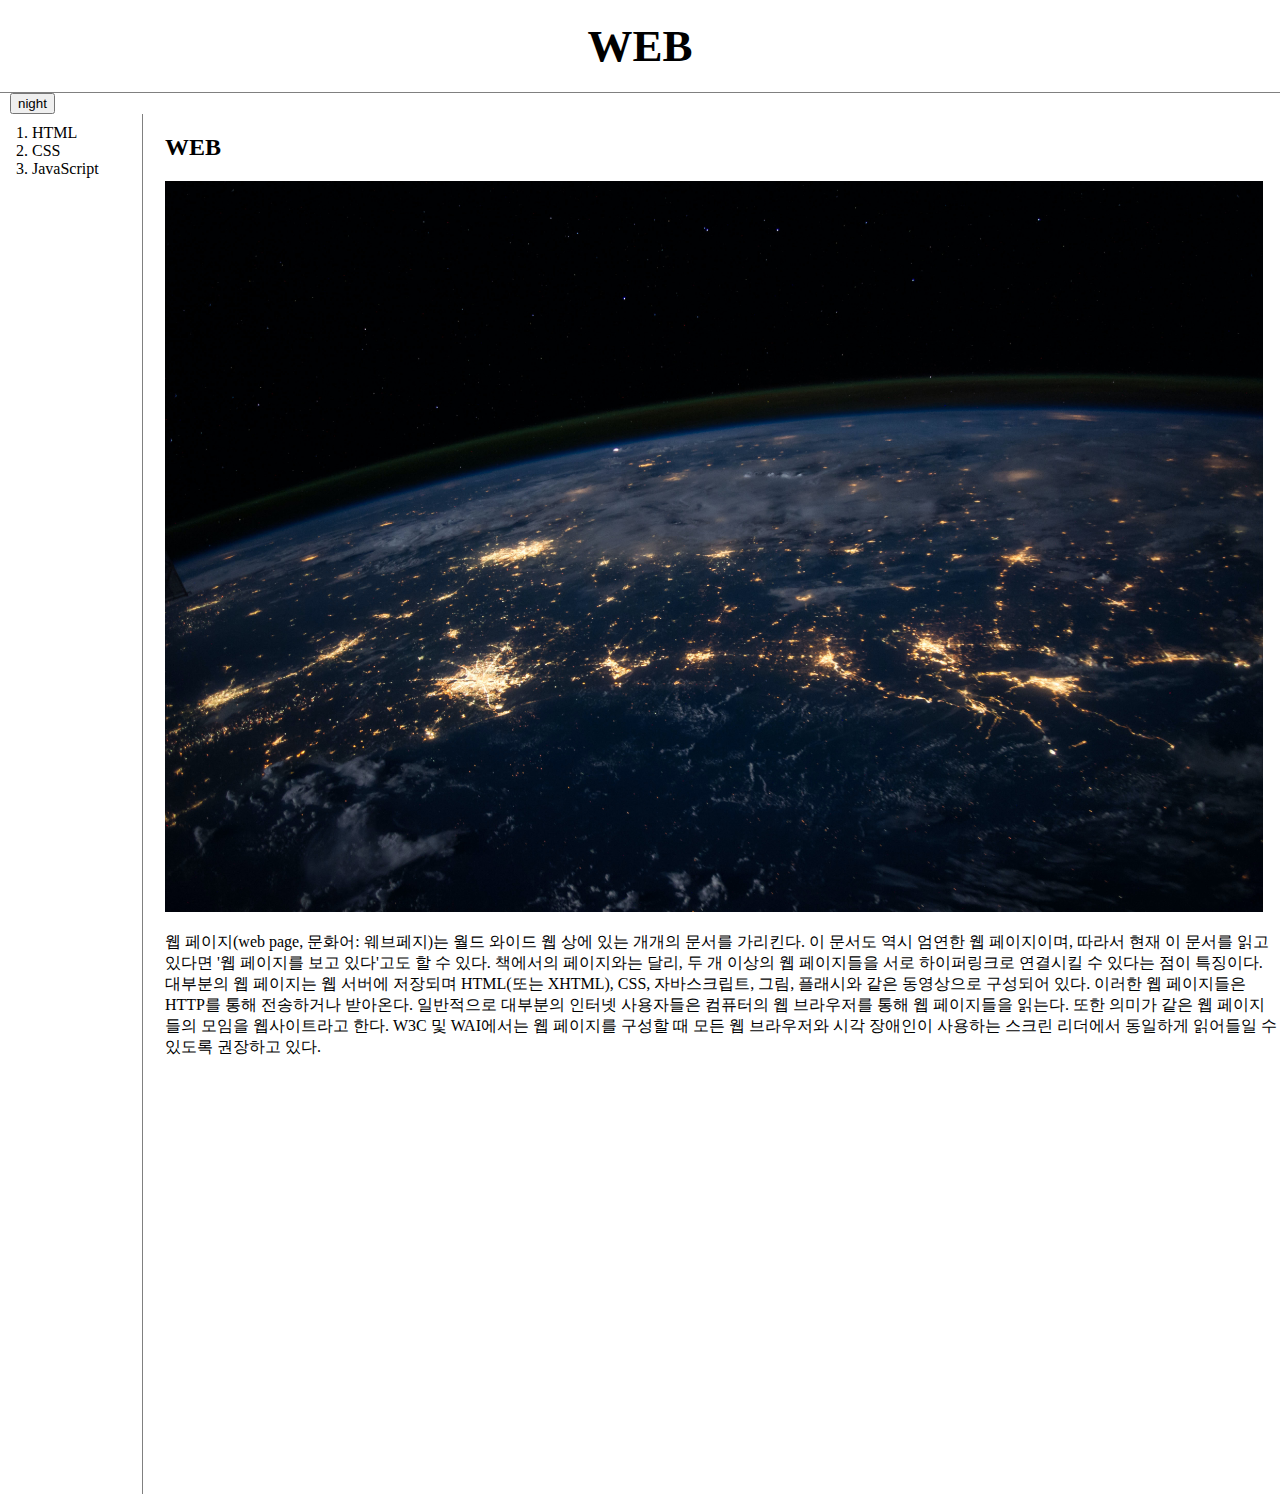
<file: index.html>
<!DOCTYPE html>
<html>
<head>
    <title>WEB1 - Welcome</title>
    <meta charset="utf-8">
    <link rel="stylesheet" href="style.css">
    <script src="https://ajax.googleapis.com/ajax/libs/jquery/3.5.1/jquery.min.js"></script>
    <script src="colors.js"></script>
</head>
<body>
    <h1><a href="index.html">WEB</a></h1>
    <input id="night_day" type="button" value="night" onclick="
        nightDayHandler(this);
    ">
    <div id="grid">
        <ol>
            <li><a href="1.html">HTML</a></li>
            <li><a href="2.html">CSS</a></li>
            <li><a href="3.html">JavaScript</a></li>
        </ol>
        <div id="article">
            <h2>WEB</h2>
            <img src="web.jpg" width="98.5%">
            <p>
                웹 페이지(web page, 문화어: 웨브페지)는 월드 와이드 웹 상에 있는 개개의 문서를 가리킨다. 이 문서도 역시 엄연한 웹 페이지이며, 따라서 현재 이 문서를 읽고 있다면 '웹 페이지를 보고 있다'고도 할 수 있다.

                책에서의 페이지와는 달리, 두 개 이상의 웹 페이지들을 서로 하이퍼링크로 연결시킬 수 있다는 점이 특징이다. 대부분의 웹 페이지는 웹 서버에 저장되며 HTML(또는 XHTML), CSS, 자바스크립트, 그림, 플래시와 같은 동영상으로 구성되어 있다. 이러한 웹 페이지들은 HTTP를 통해 전송하거나 받아온다.
                
                일반적으로 대부분의 인터넷 사용자들은 컴퓨터의 웹 브라우저를 통해 웹 페이지들을 읽는다. 또한 의미가 같은 웹 페이지들의 모임을 웹사이트라고 한다.
                
                W3C 및 WAI에서는 웹 페이지를 구성할 때 모든 웹 브라우저와 시각 장애인이 사용하는 스크린 리더에서 동일하게 읽어들일 수 있도록 권장하고 있다.
            </p>
            <p>
                <iframe width="98.5%" height="400px" src="https://www.youtube.com/embed/7T7r_oSp0SE" frameborder="0" allow="accelerometer; autoplay; clipboard-write; encrypted-media; gyroscope; picture-in-picture" allowfullscreen></iframe>
            </p>
        </div>
    </div>
    
    <p>
        <div id="disqus_thread"></div>
        <script>
            /**
            *  RECOMMENDED CONFIGURATION VARIABLES: EDIT AND UNCOMMENT THE SECTION BELOW TO INSERT DYNAMIC VALUES FROM YOUR PLATFORM OR CMS.
            *  LEARN WHY DEFINING THESE VARIABLES IS IMPORTANT: https://disqus.com/admin/universalcode/#configuration-variables    */
            /*
            var disqus_config = function () {
            this.page.url = PAGE_URL;  // Replace PAGE_URL with your page's canonical URL variable
            this.page.identifier = PAGE_IDENTIFIER; // Replace PAGE_IDENTIFIER with your page's unique identifier variable
            };
            */
            (function() { // DON'T EDIT BELOW THIS LINE
            var d = document, s = d.createElement('script');
            s.src = 'https://younghwani-github-io.disqus.com/embed.js';
            s.setAttribute('data-timestamp', +new Date());
            (d.head || d.body).appendChild(s);
            })();
        </script>
        <noscript>Please enable JavaScript to view the <a href="https://disqus.com/?ref_noscript">comments powered by Disqus.</a></noscript>
    </p>
    <p>
        <!--Start of Tawk.to Script-->
        <script type="text/javascript">
            var Tawk_API=Tawk_API||{}, Tawk_LoadStart=new Date();
            (function(){
            var s1=document.createElement("script"),s0=document.getElementsByTagName("script")[0];
            s1.async=true;
            s1.src='https://embed.tawk.to/5ff9ceeec31c9117cb6cfde8/1erjt0l9o';
            s1.charset='UTF-8';
            s1.setAttribute('crossorigin','*');
            s0.parentNode.insertBefore(s1,s0);
            })();
        </script>
        <!--End of Tawk.to Script-->
    </p>
</body>
</html>
</file>
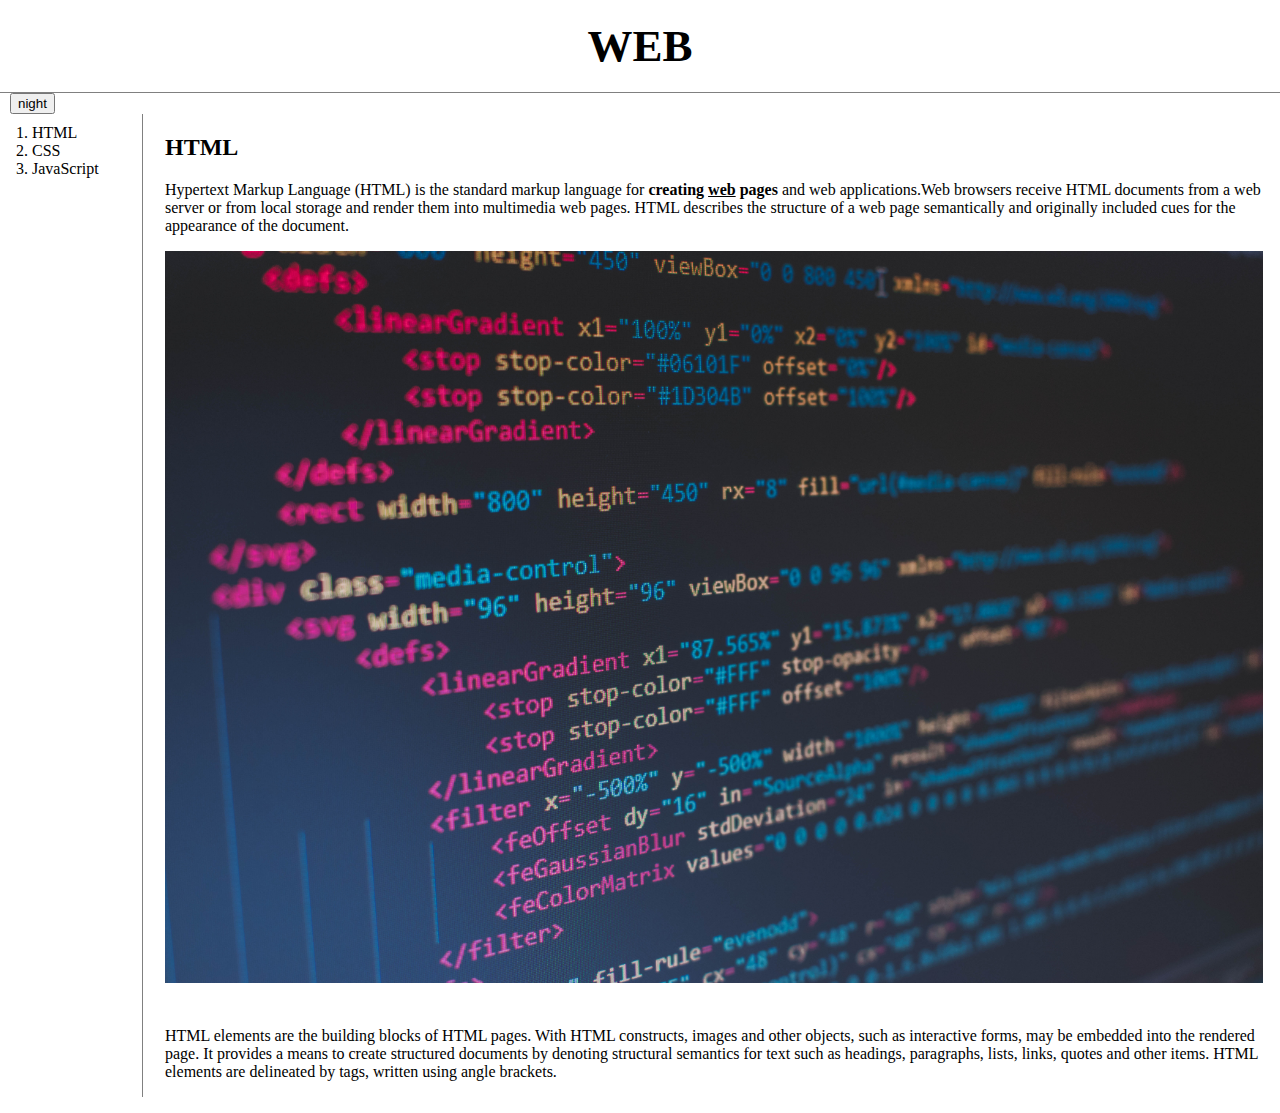
<file: 1.html>
<!DOCTYPE html>
<html>
<head>
    <title>WEB1 - HTML</title>
    <meta charset="utf-8">
    <link rel="stylesheet" href="style.css">
    <script src="https://ajax.googleapis.com/ajax/libs/jquery/3.5.1/jquery.min.js"></script>
    <script src="colors.js"></script>
</head>
<body>
    <h1><a href="index.html">WEB</a></h1>
    <input id="night_day" type="button" value="night" onclick="
        nightDayHandler(this);
    ">
    <div id="grid">
        <ol>
            <li><a href="1.html">HTML</a></li>
            <li><a href="2.html">CSS</a></li>
            <li><a href="3.html">JavaScript</a></li>
        </ol>
        <div id="article">
            <h2>HTML</h2>
            <p><a href="https://www.w3.org/TR/html52/" target="_blank" title="html5 specification">Hypertext Markup Language (HTML)</a> 
                is the standard markup language
                for <strong>creating <u>web</u> pages</strong> 
                and web applications.Web browsers receive HTML documents
                from a web server or from local storage and render 
                them into multimedia web pages. 
                HTML describes the structure of a web page semantically
                and originally included cues for the appearance of 
                the document.
            </p>
            <img src="coding.jpg" width="98.5%">
            <p style="margin-top: 40px;">HTML elements are the building 
                blocks of HTML pages. With HTML constructs, 
                images and other objects, such as interactive forms, 
                may be embedded into the rendered page. 
                It provides a means to create structured documents 
                by denoting structural semantics for text such as headings, 
                paragraphs, lists, links, quotes and other items. 
                HTML elements are delineated by tags, written using 
                angle brackets.
            </p>
        </div>
    </div>

    <p>
        <div id="disqus_thread"></div>
        <script>
            /**
            *  RECOMMENDED CONFIGURATION VARIABLES: EDIT AND UNCOMMENT THE SECTION BELOW TO INSERT DYNAMIC VALUES FROM YOUR PLATFORM OR CMS.
            *  LEARN WHY DEFINING THESE VARIABLES IS IMPORTANT: https://disqus.com/admin/universalcode/#configuration-variables    */
            /*
            var disqus_config = function () {
            this.page.url = PAGE_URL;  // Replace PAGE_URL with your page's canonical URL variable
            this.page.identifier = PAGE_IDENTIFIER; // Replace PAGE_IDENTIFIER with your page's unique identifier variable
            };
            */
            (function() { // DON'T EDIT BELOW THIS LINE
            var d = document, s = d.createElement('script');
            s.src = 'https://younghwani-github-io.disqus.com/embed.js';
            s.setAttribute('data-timestamp', +new Date());
            (d.head || d.body).appendChild(s);
            })();
        </script>
        <noscript>Please enable JavaScript to view the <a href="https://disqus.com/?ref_noscript">comments powered by Disqus.</a></noscript>
    </p>
</body>
</html>
</file>
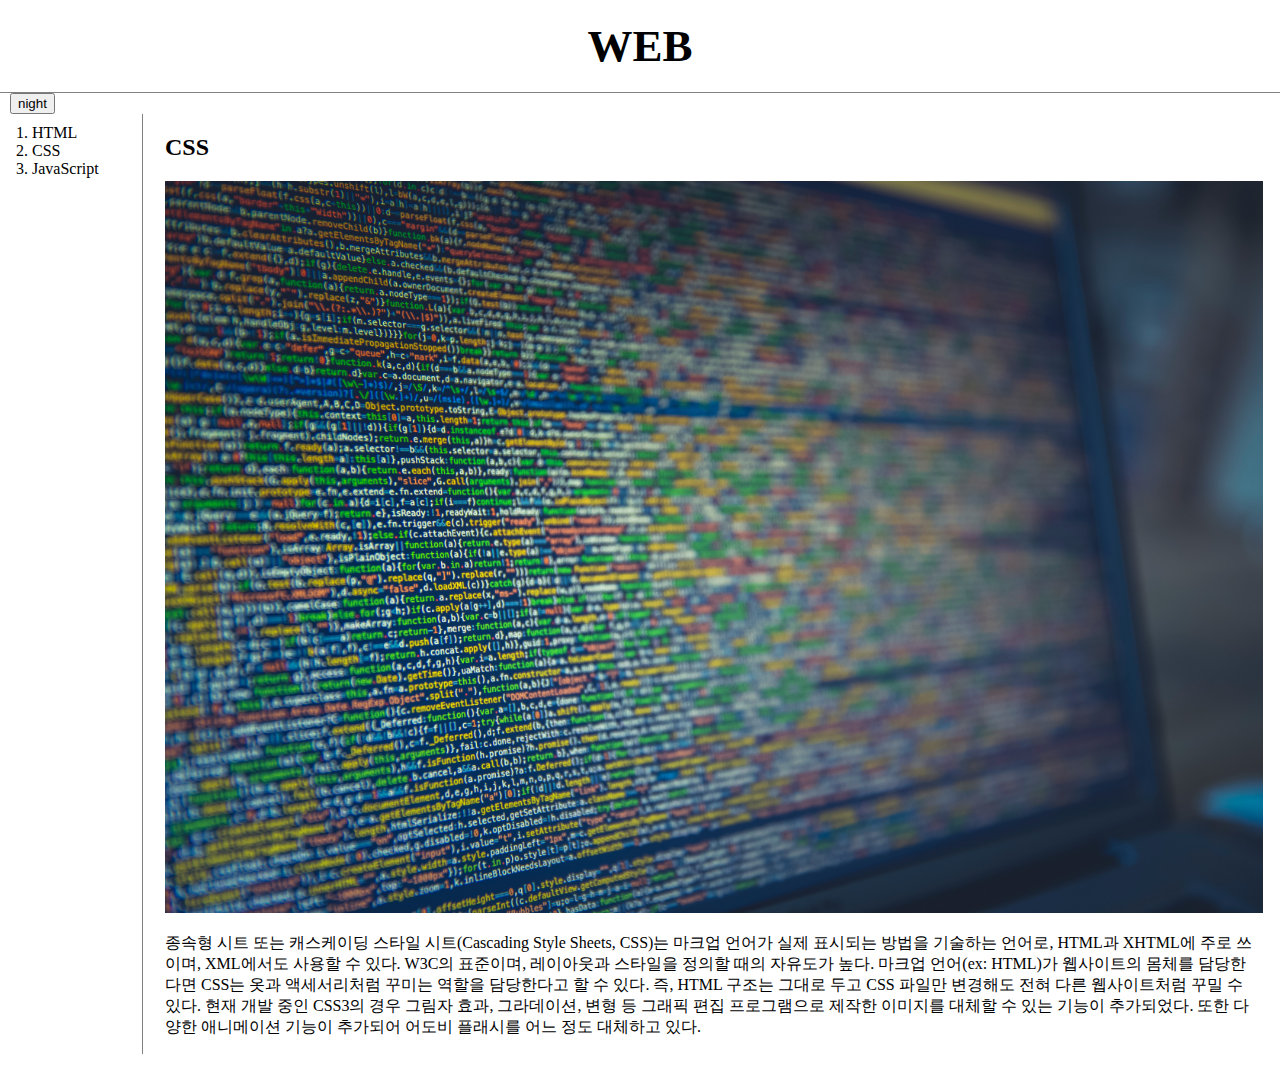
<file: 2.html>
<!DOCTYPE html>
<html>
<head>
    <title>WEB1 - CSS</title>
    <meta charset="utf-8">
    <link rel="stylesheet" href="style.css">
    <script src="https://ajax.googleapis.com/ajax/libs/jquery/3.5.1/jquery.min.js"></script>
    <script src="colors.js"></script>
</head>
<body>
    <h1><a href="index.html">WEB</a></h1>
    <input id="night_day" type="button" value="night" onclick="
        nightDayHandler(this);
    ">
    <div id="grid">
        <ol>
            <li><a href="1.html">HTML</a></li>
            <li><a href="2.html">CSS</a></li>
            <li><a href="3.html">JavaScript</a></li>
        </ol>
        <div id="article">
            <h2>CSS</h2> 
            <img src="css.jpg" width="98.5%">
            <p id="art1">
                종속형 시트 또는 캐스케이딩 스타일 시트(Cascading Style Sheets, CSS)는 
                마크업 언어가 실제 표시되는 방법을 기술하는 언어로, 
                HTML과 XHTML에 주로 쓰이며, XML에서도 사용할 수 있다. 
                W3C의 표준이며, 레이아웃과 스타일을 정의할 때의 자유도가 높다.
                마크업 언어(ex: HTML)가 웹사이트의 몸체를 담당한다면 
                CSS는 옷과 액세서리처럼 꾸미는 역할을 담당한다고 할 수 있다. 
                즉, HTML 구조는 그대로 두고 CSS 파일만 변경해도 
                전혀 다른 웹사이트처럼 꾸밀 수 있다.
                현재 개발 중인 CSS3의 경우 그림자 효과, 그라데이션, 변형 등 그래픽 편집 프로그램으로 제작한 이미지를 대체할 수 있는 기능이 추가되었다. 또한 다양한 애니메이션 기능이 추가되어 어도비 플래시를 어느 정도 대체하고 있다.
            </p>
        </div>
    </div>
    <p>
        <div id="disqus_thread"></div>
        <script>
            /**
            *  RECOMMENDED CONFIGURATION VARIABLES: EDIT AND UNCOMMENT THE SECTION BELOW TO INSERT DYNAMIC VALUES FROM YOUR PLATFORM OR CMS.
            *  LEARN WHY DEFINING THESE VARIABLES IS IMPORTANT: https://disqus.com/admin/universalcode/#configuration-variables    */
            /*
            var disqus_config = function () {
            this.page.url = PAGE_URL;  // Replace PAGE_URL with your page's canonical URL variable
            this.page.identifier = PAGE_IDENTIFIER; // Replace PAGE_IDENTIFIER with your page's unique identifier variable
            };
            */
            (function() { // DON'T EDIT BELOW THIS LINE
            var d = document, s = d.createElement('script');
            s.src = 'https://younghwani-github-io.disqus.com/embed.js';
            s.setAttribute('data-timestamp', +new Date());
            (d.head || d.body).appendChild(s);
            })();
        </script>
        <noscript>Please enable JavaScript to view the <a href="https://disqus.com/?ref_noscript">comments powered by Disqus.</a></noscript>
    </p>
</body>
</html>
</file>
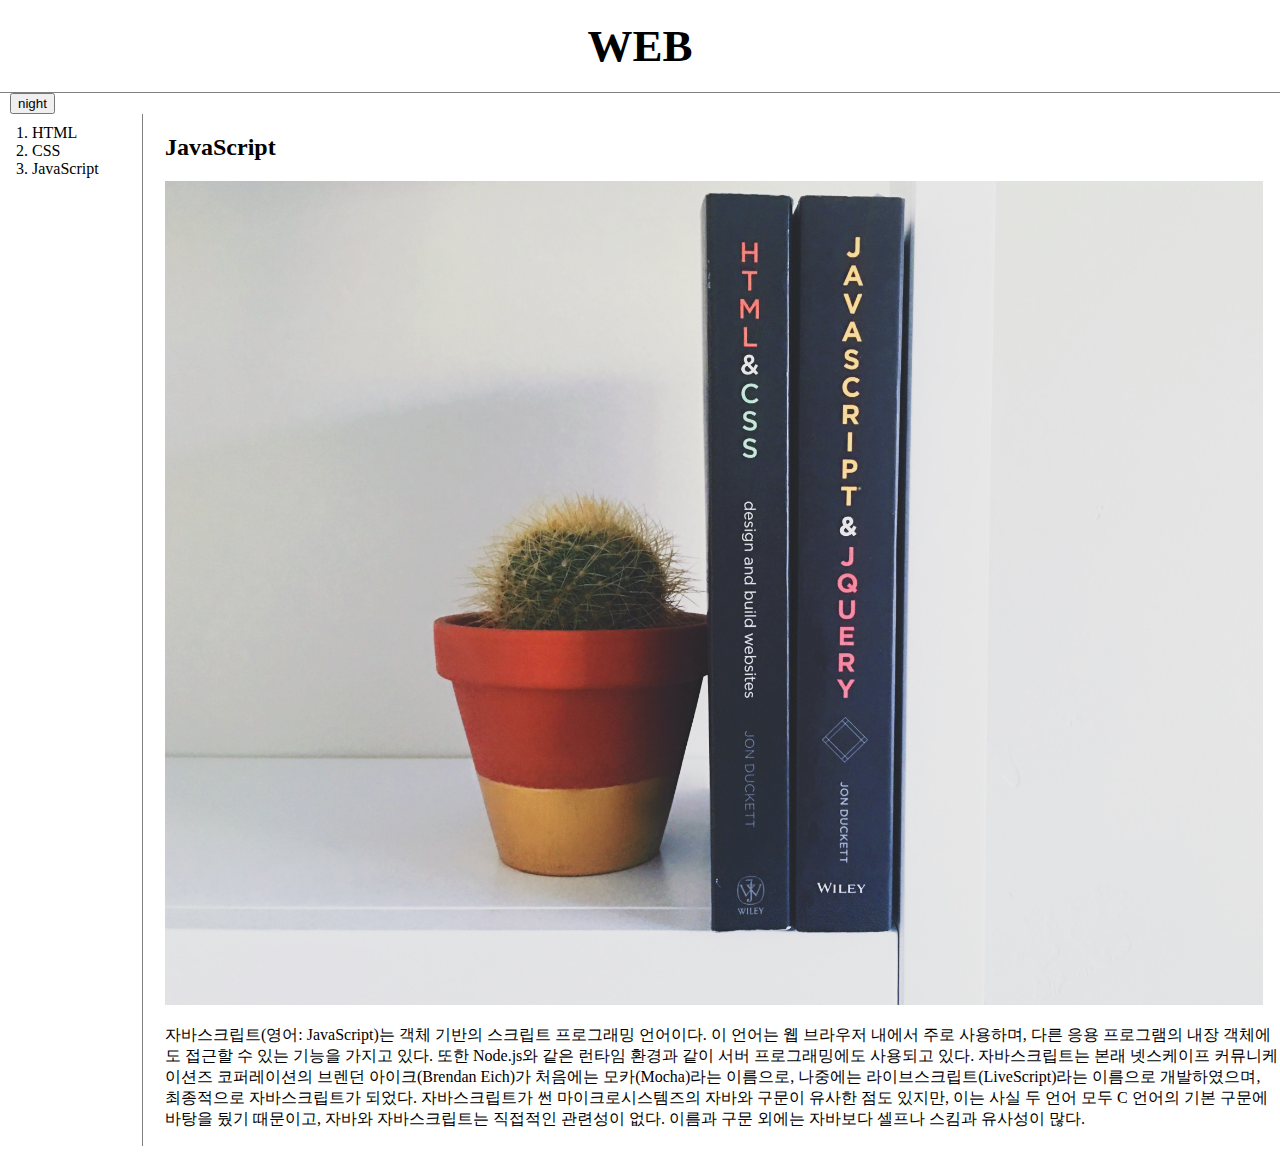
<file: 3.html>
<!DOCTYPE html>
<html>
    <head>
        <title>WEB1 - JavaScript</title>
        <meta charset="utf-8">
        <link rel="stylesheet" href="style.css">
        <script src="https://ajax.googleapis.com/ajax/libs/jquery/3.5.1/jquery.min.js"></script>
        <script src="colors.js"></script>
    </head>
    <body>
        <h1><a href="index.html">WEB</a></h1>
        <input id="night_day" type="button" value="night" onclick="
            nightDayHandler(this);
        ">
        <div id="grid">
            <ol>
                <li><a href="1.html">HTML</a></li>
                <li><a href="2.html">CSS</a></li>
                <li><a href="3.html">JavaScript</a></li>
            </ol>
            <div id="article">
                <h2>JavaScript</h2>
                <img src="js.jpg" width="98.5%">
                <p>
                    자바스크립트(영어: JavaScript)는 객체 기반의 스크립트 프로그래밍 언어이다. 
                    이 언어는 웹 브라우저 내에서 주로 사용하며, 
                    다른 응용 프로그램의 내장 객체에도 접근할 수 있는 기능을 가지고 있다. 
                    또한 Node.js와 같은 런타임 환경과 같이 서버 프로그래밍에도 사용되고 있다. 
                    자바스크립트는 본래 넷스케이프 커뮤니케이션즈 코퍼레이션의 
                    브렌던 아이크(Brendan Eich)가 처음에는 모카(Mocha)라는 이름으로, 
                    나중에는 라이브스크립트(LiveScript)라는 이름으로 개발하였으며, 
                    최종적으로 자바스크립트가 되었다. 
                    자바스크립트가 썬 마이크로시스템즈의 자바와 구문이 유사한 점도 있지만, 
                    이는 사실 두 언어 모두 C 언어의 기본 구문에 바탕을 뒀기 때문이고, 
                    자바와 자바스크립트는 직접적인 관련성이 없다. 
                    이름과 구문 외에는 자바보다 셀프나 스킴과 유사성이 많다.
                </p>
            </div>
        </div>
        <p>
            <div id="disqus_thread"></div>
            <script>
                /**
                *  RECOMMENDED CONFIGURATION VARIABLES: EDIT AND UNCOMMENT THE SECTION BELOW TO INSERT DYNAMIC VALUES FROM YOUR PLATFORM OR CMS.
                *  LEARN WHY DEFINING THESE VARIABLES IS IMPORTANT: https://disqus.com/admin/universalcode/#configuration-variables    */
                /*
                var disqus_config = function () {
                this.page.url = PAGE_URL;  // Replace PAGE_URL with your page's canonical URL variable
                this.page.identifier = PAGE_IDENTIFIER; // Replace PAGE_IDENTIFIER with your page's unique identifier variable
                };
                */
                (function() { // DON'T EDIT BELOW THIS LINE
                var d = document, s = d.createElement('script');
                s.src = 'https://younghwani-github-io.disqus.com/embed.js';
                s.setAttribute('data-timestamp', +new Date());
                (d.head || d.body).appendChild(s);
                })();
            </script>
            <noscript>Please enable JavaScript to view the <a href="https://disqus.com/?ref_noscript">comments powered by Disqus.</a></noscript>
        </p>
    </body>
</html>
</file>
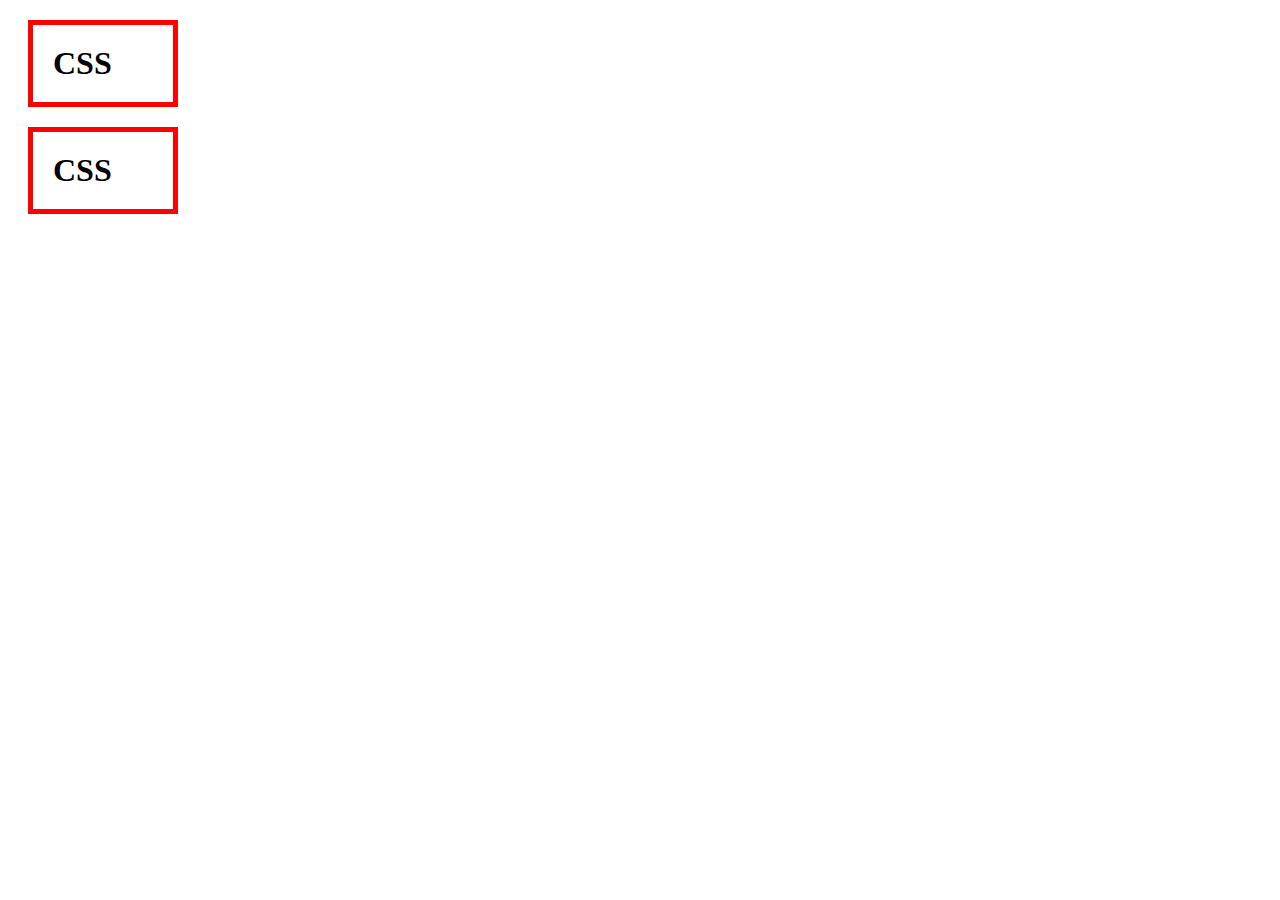
<file: box.html>
<html>
    <head>
        <meta charset="utf-8">
        <title></title>
        <style>
            /*
            block lever element
            */
            h1 {
                border: 5px solid red;
                padding:20px;
                margin: 20px;
                display: block;
                width: 100px;
            }
            
        </style>
    </head>
    <body>
        <h1>CSS</h1>
        <h1>CSS</h1>
    </body>
</html>
</file>
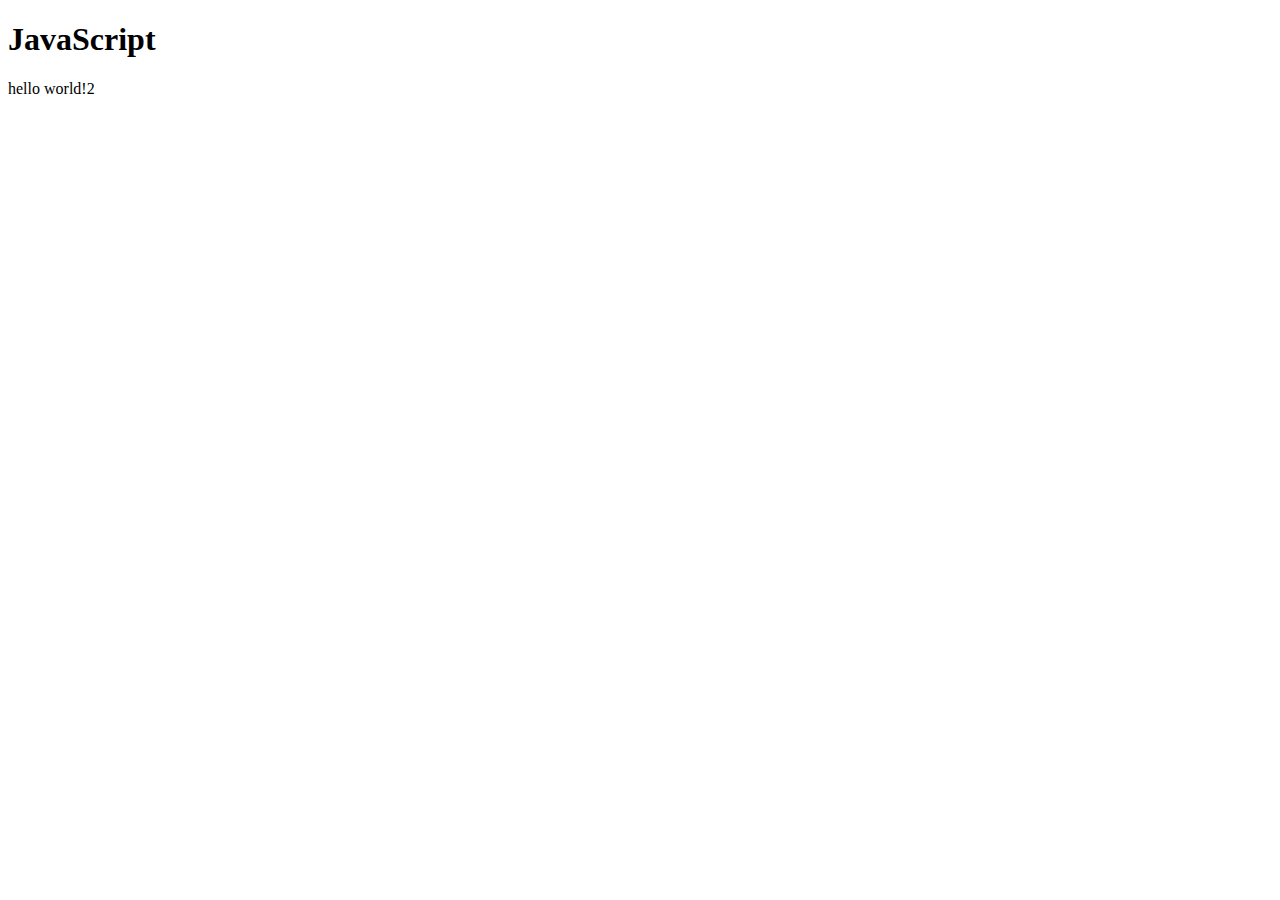
<file: ex1.html>
<!DOCTYPE html>
<html>
    <head>
        <meta charset="utf-8">
        <title></title>
    </head>
    <body>
        <h1>JavaScript</h1>
        <script>
            document.write("hello world!");
            document.write(1+1);
        </script>
    </body>
</html>
</file>
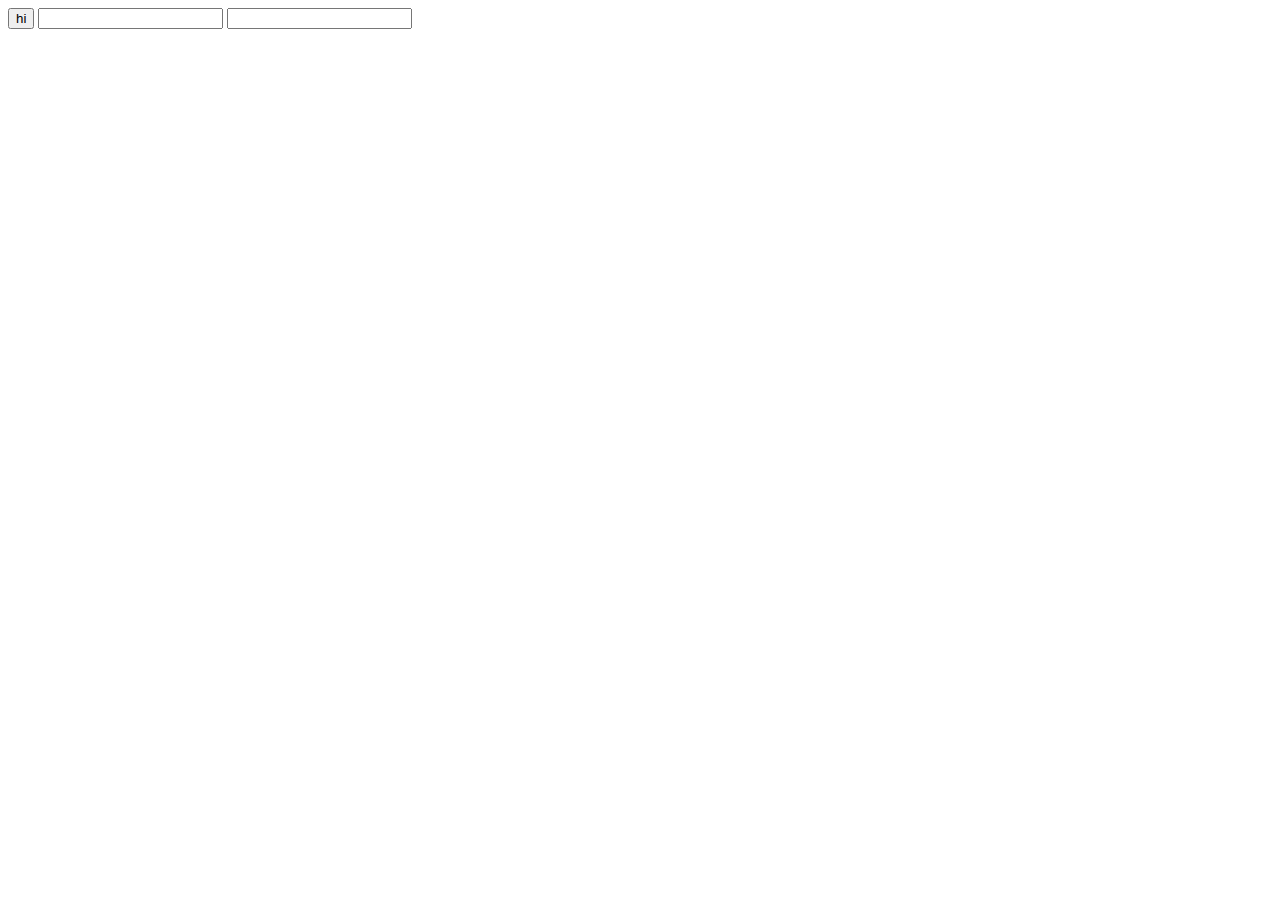
<file: ex2.html>
<!DOCTYPE html>
<html>
    <head>
        <meta charset="utf-8">
        <title></title>
    </head>
    <body>
        <input type="button" value="hi" onclick="alert('hi')">
        <input type="text" onchange="alert('changed')">
        <input type="text" onkeydown="alert('keydown')">
    </body>
</html>
</file>
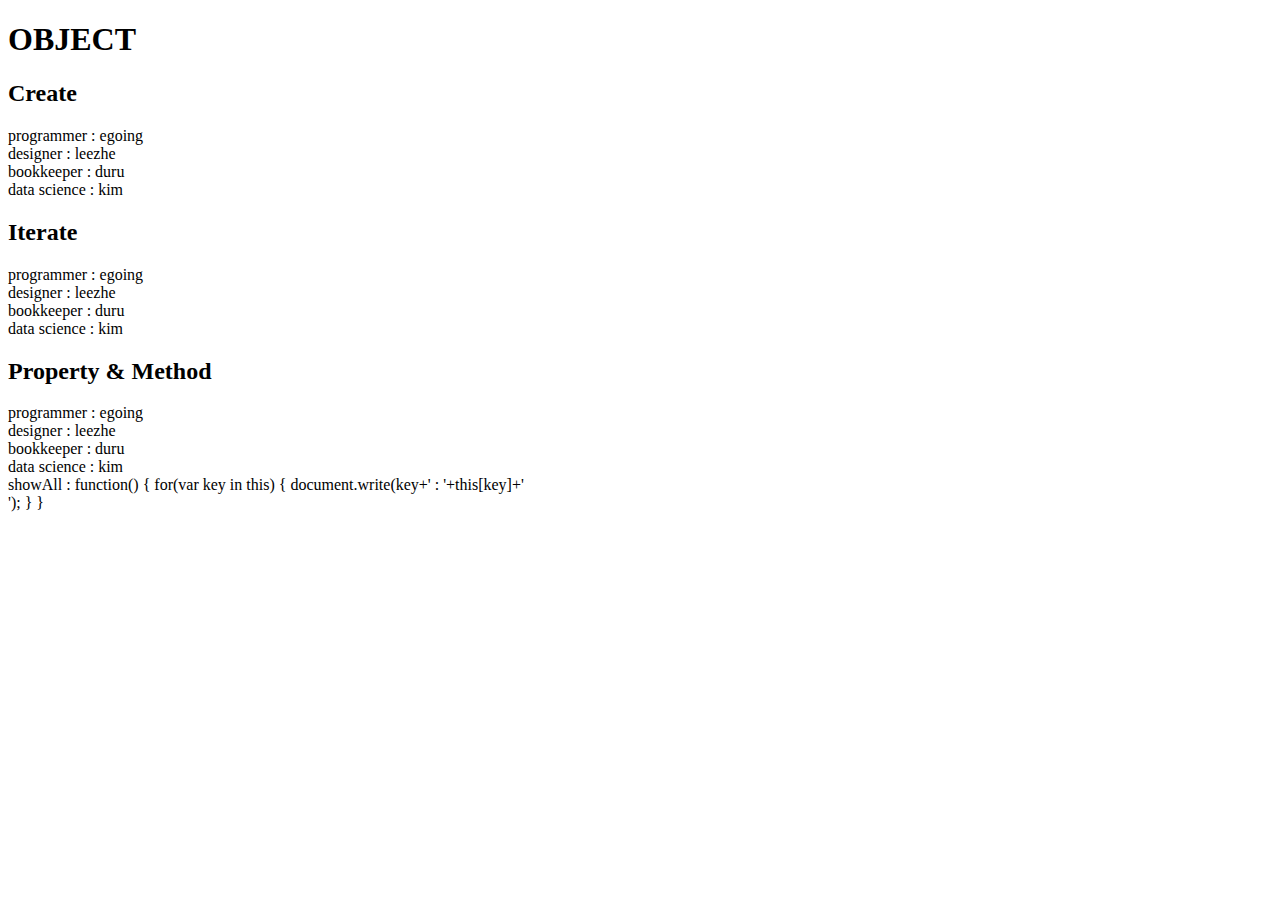
<file: ex3.html>
<!DOCTYPE html>
<html>
    <head>
        <meta charset="utf-8">
        <title></title>
    </head>
    <body>
        <h1>OBJECT</h1>
        <h2>Create</h2>
        <script>
            var coworkers = {
                "programmer":"egoing", 
                "designer":"leezhe"
            };
            document.write("programmer : " + coworkers.programmer+'<br>');
            document.write("designer : " + coworkers.designer+'<br>');
            coworkers.bookkeeper = 'duru';
            document.write("bookkeeper : " + coworkers.bookkeeper+'<br>');
            coworkers["data science"] = 'kim';
            document.write("data science : " + coworkers["data science"]+'<br>')
        </script>
        <h2>Iterate</h2>
        <script>
            for(var key in coworkers) {
                document.write(key+' : '+coworkers[key]+'<br>');
            }
        </script>
        <h2>Property & Method</h2>
        <script>
            coworkers.showAll = function() {
                for(var key in this) {
                    document.write(key+' : '+this[key]+'<br>');
                }
            }
            coworkers.showAll();
        </script>
    </body>
</html>
</file>
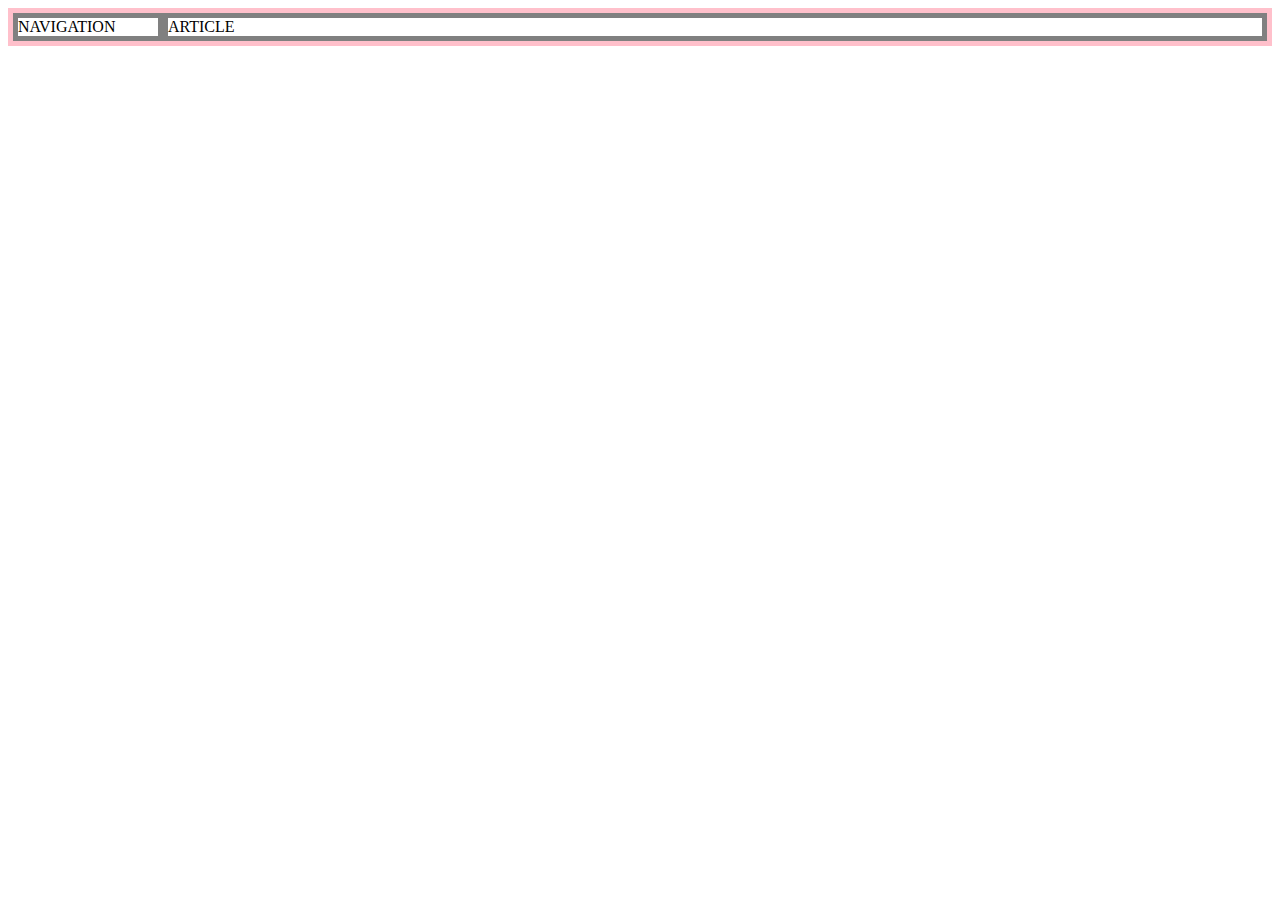
<file: grid.html>
<!DOCTYPE html>
<html>
    <head>
        <meta charset="utf-8">
        <title></title>
        <style>
            #grid {
                border:5px solid pink;
                display: grid;
                grid-template-columns: 150px 1fr;
            }
            div {
                border:5px solid gray;
            }
        </style>
    </head>
    <body>
        <div id="grid">
            <div>NAVIGATION</div>
            <div>ARTICLE</div>
        </div>
    </body>
</html>
</file>
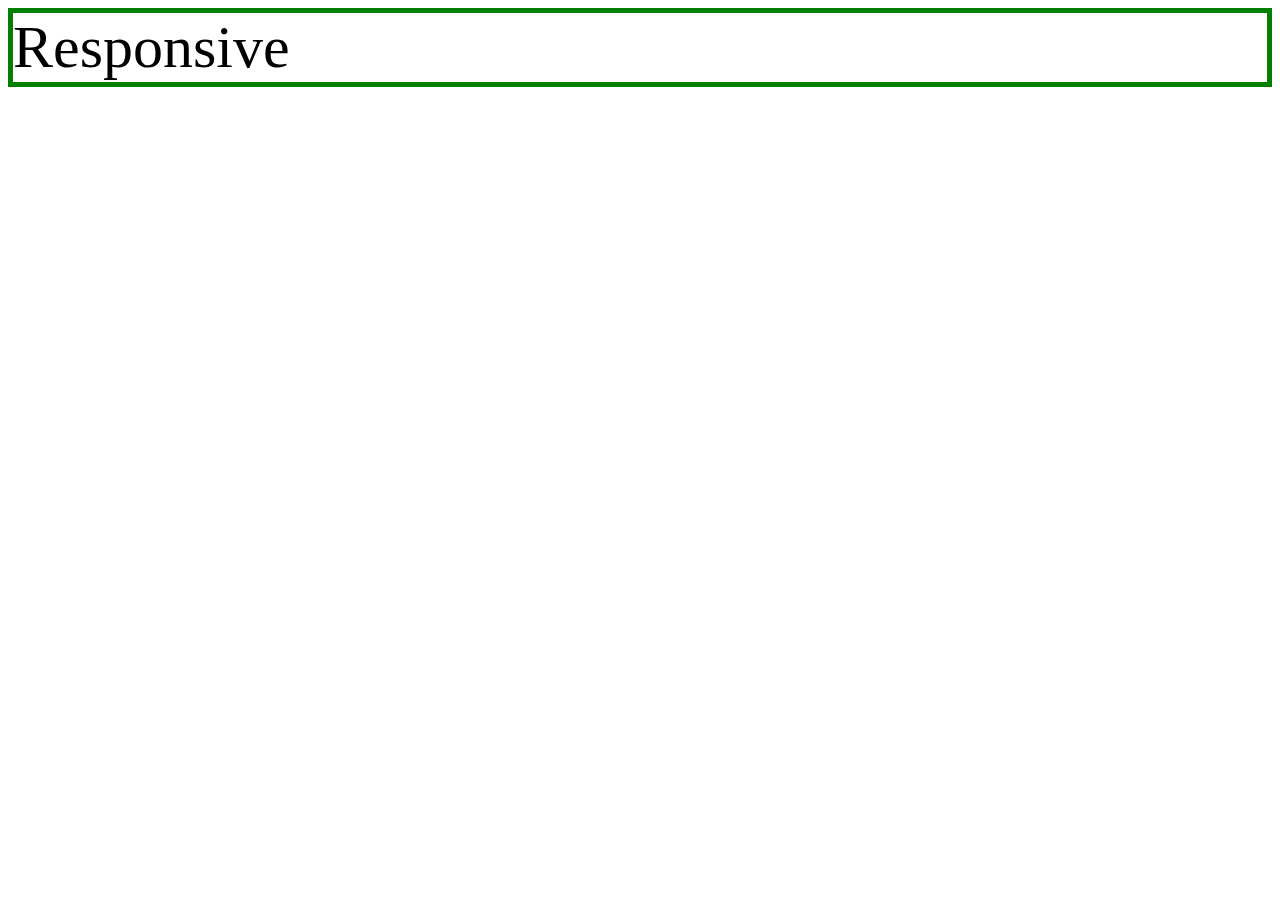
<file: mediaquery.html>
<!DOCTYPE html>
<html>
    <head>
        <meta charset="utf-8">
        <title></title>
        <style>
            div {
                border:5px solid green;
                font-size: 60px;
            }
            @media(max-width:800px) {
                div {
                    display: none;
                }
            }
        </style>
    </head>
    <body>
        <div>
            Responsive
        </div>
    </body>
</html>
</file>
<file: style.css>
body {
        margin: 0;
    }
    a {
        color: black;
        text-decoration: none;
    }
    h1 {
        font-size: 45px;
        text-align: center;
        border-bottom: 1px solid gray;
        margin:0;
        padding: 20px;
    }
    ol {
        border-right: 1px solid gray;
        width: 100px;
        margin: 0;
        padding: 10px;
    }
    #grid {
        display: grid;
        grid-template-columns: 150px 1fr;
    }
    #grid ol {
        padding-left: 32px;
    }
    #grid #article {
        padding-left: 15px;
    }
    #grid #article #art1 {
        margin-right: 20px;
    }
    @media(max-width:800px) {
        #grid {
            display: block;
        }
        ol {
            border-right: none;
        }
        h1 {
            border-bottom: none;
        }
    }
    #night_day {
        margin-left: 10px;
    }
</file>
